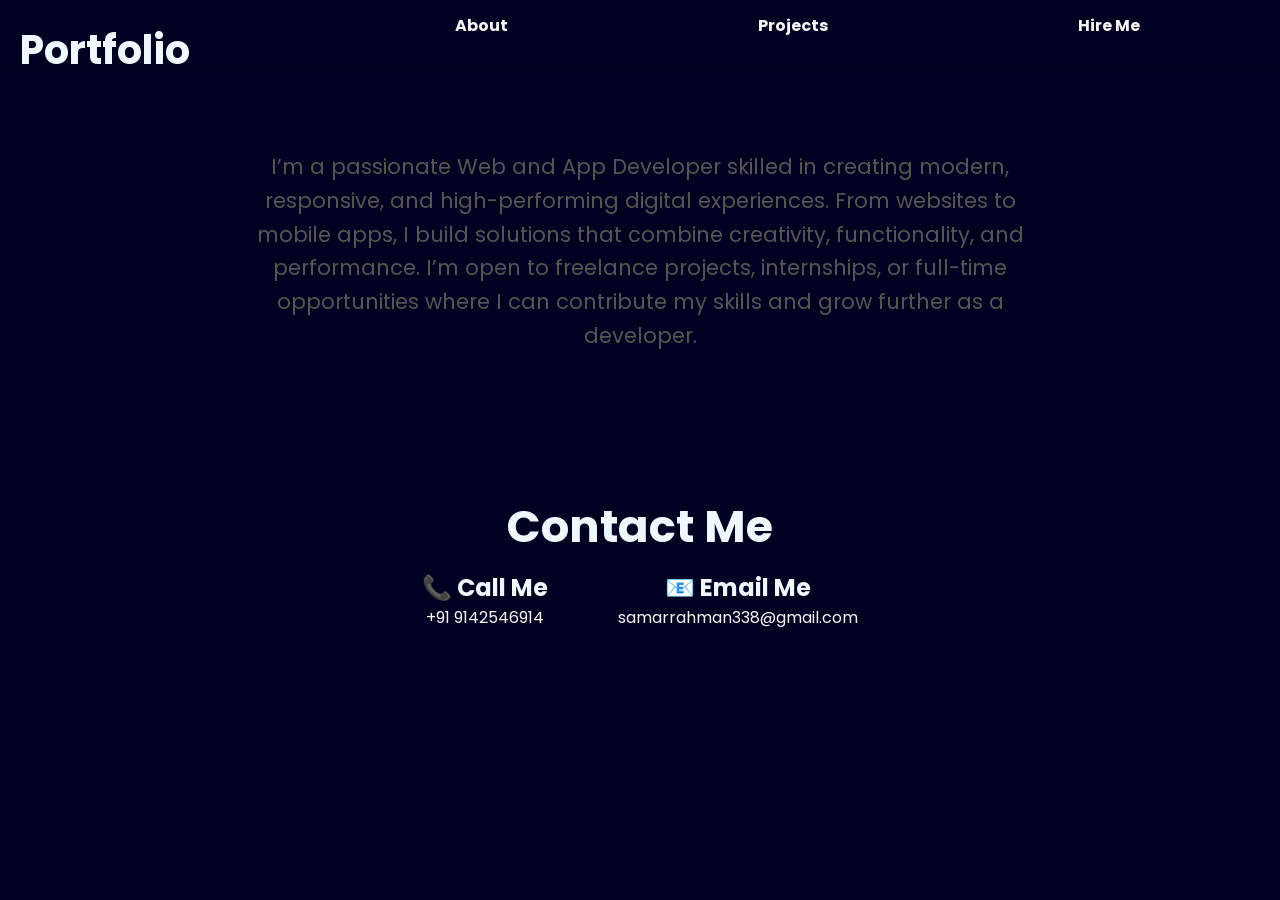
<file: protofolio/html/contact.html>
<!DOCTYPE html>
<html lang="en">
<head>
    <meta charset="UTF-8">
    <meta name="viewport" content="width=device-width, initial-scale=1.0">
    <title>contact</title>
    <link rel="stylesheet" href="../css/protofolio.css">
    <link rel="preconnect" href="https://fonts.googleapis.com">
<link rel="preconnect" href="https://fonts.gstatic.com" crossorigin>
<link href="https://fonts.googleapis.com/css2?family=Oswald&family=Poppins:ital,wght@0,100;0,200;0,300;0,400;0,500;0,600;0,700;0,800;0,900;1,100;1,200;1,300;1,400;1,500;1,600;1,700;1,800;1,900&family=Righteous&display=swap" rel="stylesheet">
<link rel="stylesheet" href="https://cdnjs.cloudflare.com/ajax/libs/font-awesome/6.7.2/css/all.min.css">

    
</head>
<header>
  <nav>
           <ul class="sidebar">
              <li onclick="hidebar()"><i class="fa-solid fa-xmark"></i></li>
               <li><a href="index.html">About</a></li>
                <li><a href="project.html">Projects</a></li>
                <li><a href="contact.html">Hire Me</a></li>

            </ul>
            <ul>
              <li class="titlep"><span> Portfolio</span></li>
               <li class="hideOnMobile"><a href="index.html">About</a></li>
               <li class="hideOnMobile"><a href="project.html">Projects</a></li>
                <li class="hideOnMobile"><a href="contact.html">Hire Me</a></li>
                <li onclick="showbar()" class="menu-button"> <i class="fa-solid fa-bars"></i></li>

            </ul>
    </nav>
</header>
<body>
  <div class="hire"><p>I’m a passionate Web and App Developer skilled in creating modern, responsive, and high-performing digital experiences. From websites to mobile apps, I build solutions that combine creativity, functionality, and performance. I’m open to freelance projects, internships, or full-time opportunities where I can contribute my skills and grow further as a developer.</p></div>
    <!-- Contact Section -->
     <section class="contact-section">
    <div class="container">
      <h1>Contact Me</h1>
      
      <div class="contact-cards">
        <div class="card">
          <h2>📞 Call Me</h2>
          <a href="tel:+9142546914">+91 9142546914</a>
        </div>
        <div class="card">
          <h2>📧 Email Me</h2>
          <a href="mailto:samarrahman338@gmail.com">samarrahman338@gmail.com</a>
        </div>
        
      </div>
    </div>
  </section>
  <script src="../js/portfolio.js"></script>
</body>
</html>
</file>
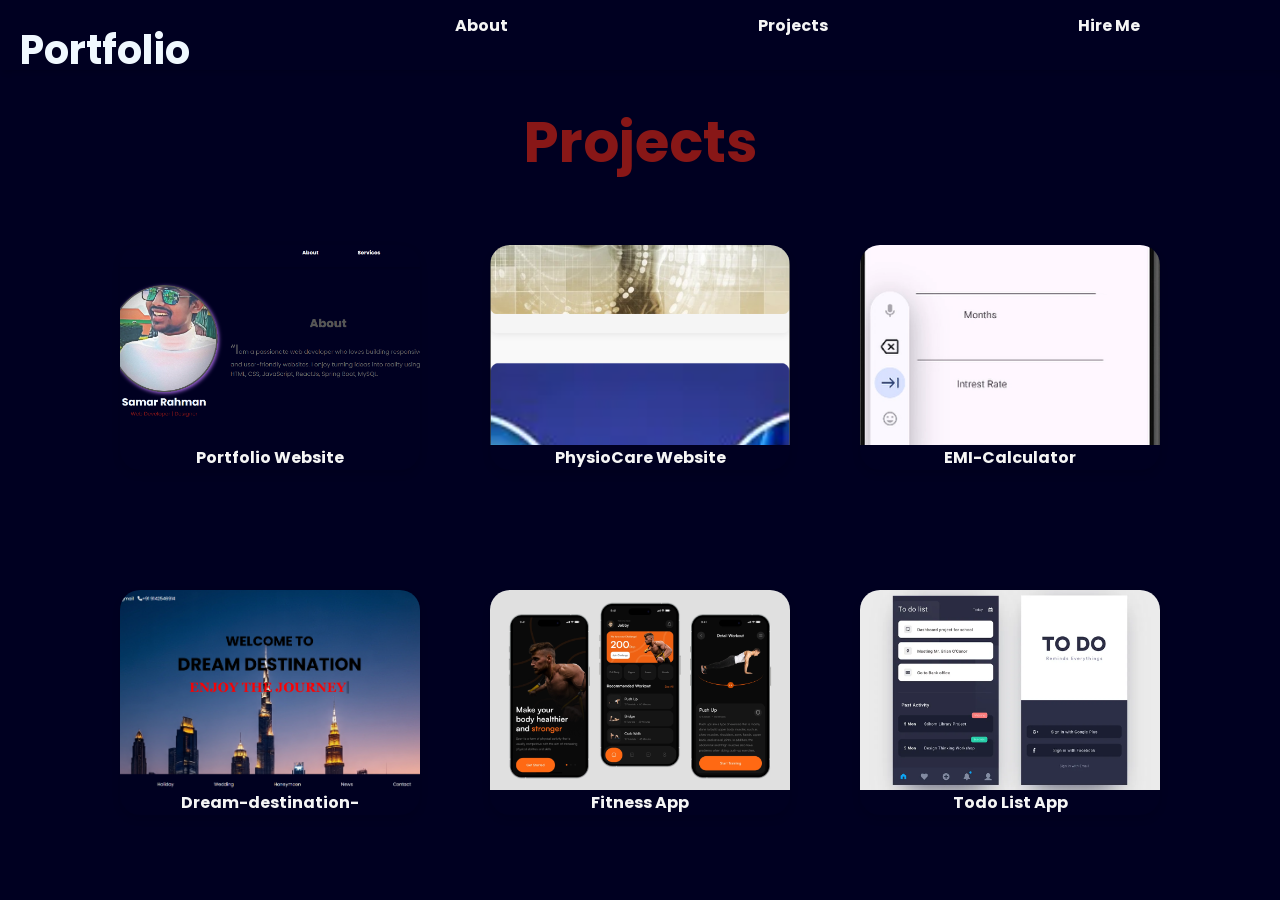
<file: protofolio/html/project.html>
<!DOCTYPE html>
<html lang="en">
<head>
    <meta charset="UTF-8">
    <meta name="viewport" content="width=device-width, initial-scale=1.0">
    <title>project</title>
    <link rel="preconnect" href="https://fonts.googleapis.com">
<link rel="preconnect" href="https://fonts.gstatic.com" crossorigin>
<link href="https://fonts.googleapis.com/css2?family=Oswald&family=Poppins:ital,wght@0,100;0,200;0,300;0,400;0,500;0,600;0,700;0,800;0,900;1,100;1,200;1,300;1,400;1,500;1,600;1,700;1,800;1,900&family=Righteous&display=swap" rel="stylesheet">
<link rel="stylesheet" href="https://cdnjs.cloudflare.com/ajax/libs/font-awesome/6.7.2/css/all.min.css">
    <link rel="stylesheet" href="../css/protofolio.css">
</head>
<body>
    <nav>
           <ul class="sidebar">
              <li onclick="hidebar()"><i class="fa-solid fa-xmark"></i></li>
               <li><a href="index.html">About</a></li>
                <li><a href="project.html">Projects</a></li>
                <li><a href="contact.html">Hire Me</a></li>

            </ul>
            <ul>
              <li class="titlep"><span> Portfolio</span></li>
               <li class="hideOnMobile"><a href="index.html">About</a></li>
                <li class="hideOnMobile"><a href="project.html">Projects</a></li>
                <li class="hideOnMobile"><a href="contact.html">Hire Me</a></li>
                <li onclick="showbar()" class="menu-button"> <i class="fa-solid fa-bars"></i></li>

            </ul>
    </nav>
   </header> 
   <section class="Projects">
  <div class="projecte">
    <h1 class="technologyh">Projects</h1>
  </div>
    <div class="project-container">
      <div class="card1">
        <a href="protofolio.html" >
        <img src="../assests/port.png" alt="project1" height="200px" width="200px">
        <h4>Portfolio Website</h4></a>
      </div>
      
      <div class="card1">
        <a href="https://samarrahman.github.io/alif-physiocare/index.html" target="_blank">
        <img src="../assests/physiocare.png" alt="project2" height="200px" width="200px">
        <h4>PhysioCare Website</h4></a>
      </div>
      <div class="card1">
        <a href="https://github.com/SamarRahman/EMI-Calculator" target="_blank">
          <img src="../assests/emi.png" alt="EMI calculator" height="200px" width="200px">
            <h4>EMI-Calculator</h4></a>
      </div>
       <div class="card1">
        <a href="https://github.com/SamarRahman/Dream-destination-" target="_blank">
          <img src="../assests/dreamdest.png" alt="Dream-destination-" height="200px" width="200px">
            <h4>Dream-destination-</h4>
        </a>
       </div>
      <div class="card1"><a href="#">
        <img src="../assests/fitness.png" alt="project3" height="200px" width="200px">
        <h4>Fitness App</h4></a>
      </div>
      <div class="card1"><a href="#">
        <img src="../assests/todo.webp" alt="project4" height="200px" width="200px">
        <h4>Todo List App</h4></a>
      </div>
    </div>
</section> 
<script src="../js/portfolio.js"></script>
<footer>
    
</footer>   
</body>
</html>
</file>
<file: protofolio/css/protofolio.css>
*{
        margin: 0;
        padding: 0;
    }
    body{
       background-color: #000021;
       color: aliceblue;
       font-family: 'poppins',sans-serif;
    }
    nav{
        background-color: transparent;
      box-shadow: 3px 3px 5px rgba(0,0,0,0.1);
    }
    nav ul{
        display: flex;
        list-style: none;
        justify-content: flex-end;
        gap: 100px;
        width: 100%;
        align-items: center;
        
    }
    nav li{
        height: 50px;
       
    }
    nav a{
        height: 30px;
      padding: 0 10px;
      text-decoration: none;
      display: flex;
      align-items: center;
      color: whitesmoke;
      font-weight: bold;
      margin-right: 130px;
     
    }
    nav a:hover{
      color: rgb(136, 23, 23);
      transition: all 0.3s ease;
    }
    nav li:first-child{
       margin-right: auto;   
      margin-top: 20px;
      margin-left: 20px;
      font-size: 2.5rem;
      font-weight: bolder;
    }
    
    .sidebar{
      position: fixed;
      top: 0;
      right: 0;
      height: 100vh;
      width: 250px;
      z-index: 999;
      background-color: #000021;
      color: whitesmoke;
      backdrop-filter: blur(5px);
      box-shadow: -10px 0 15px rgba(0,0,0,0.1);
      display: none;
      flex-direction: column;
      align-items: flex-start;
      justify-content: flex-start;
    }
    .sidebar li{
      width: 100%;
    }
    .sidebar a{
      width: 100%;
    }
    .menu-button{
      display: none;
    }
    @media(max-width: 880px){
        .hideOnMobile{
            display: none;
        }
         .menu-button{
      display: flex;
      height: 20px;
      
    
    }
    .titlep{
        font-size: 1rem;
    }
    nav ul{
        gap: 10px;
    }
    nav li{
      height: 50px;
    }
    nav a{
      height: 100%;
      padding: 0 30px;
      text-decoration: none;
      display: flex;
      align-items: center;
      color: black;
      font-weight: bold;
    }
    .sidebar li:first-child{
      margin-right: auto; 
      padding: 0 10px 40px 0;
      font-size: 20px;
      background-color: transparent;
      width: 100px;
      height: 50px;
      border-radius: 10px;
    }
      
    }
    @media (max-width: 440px) {
      .sidebar {
        width: 100%;
      }
      .menu-button{
      display: flex;
      height: 15px;
      font-size: 20px;
      padding-right: 10px;
    }
    .titlep{
      font-size: 1rem;
    }
    nav ul{
        gap: 10px;
    }
    nav li{
      height: 50px;
    }
    nav a{
      height: 100%;
      padding: 0 30px;
      text-decoration: none;
      display: flex;
      align-items: center;
      color: whitesmoke;
      font-weight: bold;
    }
    .hideOnMobile{
        display: none;
    }
    
    }
/* About Section */
.about-container {
  display: flex;
  flex-direction: row;
  max-width: 1200px;
  margin: 0 auto;
  gap: 40px;
  align-items: center;
  justify-content: center;
  flex-wrap: wrap;
  margin-top: 50px;
}
.profile-image img {
   width: 320px;
  height: 320px;
  border-radius: 50%;
  border: 4px solid #555;
  object-fit: cover;
  box-shadow: 4px 4px 12px rgb(170, 107, 228);
}
.name{
  font-size: 1.5rem;
  font-weight: 800;
  color: whitesmoke;
  margin-left: 5px;
  text-shadow: reg(136, 23, 23);
}
.socal{
  font-size: 2rem;
  gap: 50px;
  margin-left: 35%;
  
}
#element{
    color: rgb(136, 23, 23);
    font-size: 1.4rem;
    margin-left: 5px;
}
.about-content {
  max-width: 600px;
  text-align: left;
  color: #555;
  margin-left: 4px;
}
.about-content h2 {
  font-size: 36px;
  font-weight: 800;
  margin-bottom: 20px;
  text-align: center;
}
.about-content p {
  font-size: 18px;
  line-height: 1.6;
  color: #666;
  margin-bottom: 30px;
}
.b{
    font-size: 2.5rem;
}

.technologyh{
    text-align: center;
    align-items: center;
    font-size: 3.5rem;
    color: rgb(136, 23, 23);
    margin-top: 30px;
}
.technology{
    display: flex;
    justify-content: center;
    align-items: center;
    gap: 50px;
    flex-wrap: wrap;
    margin-top: 5%;
    text-align: center;
}
.card img{
    border-radius: 50%;
    filter: grayscale(100%);
    transition: filter 0.3s ease;
}
.card img:hover{
    filter: grayscale(0%);  
}
.active{
    transform: scale(1.1);
    transition: all 0.3s ease;
    opacity: 0.8;
}

.card1{
  margin-top: 50px;
  border-radius: 20px;
  box-shadow: 0 4px 8px rgba(0, 0, 0, 0.1);
  overflow: hidden;
  transition: transform 0.3s ease;
}
.project-container{
      display: flex;
    justify-content: center;
    align-items: center;
    gap: 70px;
    flex-wrap: wrap;
    text-align: center;
}
a{
    text-decoration: none;
    color: whitesmoke;
}
.card1 img{
    width: 300px;
    height: 200px;
    object-fit: cover;
    transition: transform 0.3s ease;
    transform-origin: center;
  display: block;
  }
.card1:hover img{
    transform: scale(1.18);
}
/* Contact Section */
.contact-section {
  padding: 60px 20px;
  text-align: center;
  background: transparent;
  margin-top: 2%;
  gap: 50px;
}
.hire{
  max-width: 800px;
  margin: 80px auto;
  font-size: 1.2rem;
  color: #555;
  line-height: 1.6;
  text-align: center;
}
.container {
  max-width: 1000px;
  margin: auto;
}

h1 {
  font-size: 2.8em;
  margin-bottom: 10px;
  
}

p {
  font-size: 1.1em;
  margin-bottom: 30px;
}

.contact-cards {
  display: flex;
  flex-wrap: wrap;
  gap: 70px;
  justify-content: center;
}
.contact-cards a:hover{
  color: rgb(136, 22, 26);
}
.card3 {
  background-color: #fff;
  padding: 30px;
  border-radius: 12px;
  box-shadow: 0 8px 16px rgba(0,0,0,0.1);
  width: 300px;
  transition: transform 0.3s ease;
}

.card3:hover {
  transform: translateY(-5px);
}

.card3 h2 {
  font-size: 1.5em;
  margin-bottom: 10px;
  color: #004d40;
}

.card3 a {
  font-size: 1.1em;
  color: #555;
  word-wrap: break-word;
  text-decoration: none;
  color: black;
}

/* education background */

@import url('https://fonts.googleapis.com/css2?family=Space+Grotesk:wght@500;600;700&family=IBM+Plex+Mono:wght@400;500&display=swap');

  :root{
    --ink: #0F1524;
    --ink-soft: #1A2236;
    --paper: #EDEDE3;
    --paper-dim: #B9BDC7;
    --amber: #E8A33D;
    --line: #2C3654;
  }

  .education{
    margin-top: 120px;
    width: 100%;
    /* border: 2px solid white; */
  }
  
  .edu-section {
    /* border: 2px solid red; */
    justify-self: center;
    /* width: 100%; */
    max-width: 720px;
  }

  .edu-section__label {
    font-family: 'IBM Plex Mono', monospace;
    font-size: 13px;
    color: var(--amber);
    letter-spacing: 0.02em;
    margin: 0 0 8px;
  }

  .edu-section__heading {
    font-size: clamp(28px, 4vw, 36px);
    font-weight: 700;
    margin: 0 0 40px;
    line-height: 1.15;
  }

  .timeline {
    position: relative;
    list-style: none;
    margin: 0;
    padding: 0;
  }

  .timeline::before {
    content: "";
    position: absolute;
    left: 7px;
    top: 8px;
    bottom: 8px;
    width: 1px;
    background: var(--line);
  }

  .timeline-item {
    position: relative;
    padding: 0 0 40px 40px;
  }

  .timeline-item:last-child {
    padding-bottom: 0;
  }

  .timeline-item::before {
    content: "";
    position: absolute;
    left: 0;
    top: 6px;
    width: 15px;
    height: 15px;
    border-radius: 50%;
    background: var(--ink);
    border: 2px solid var(--amber);
  }

  .timeline-item.is-cert::before {
    background: var(--amber);
    border-color: var(--amber);
  }

  .item-meta {
    font-family: 'IBM Plex Mono', monospace;
    font-size: 13px;
    color: var(--paper-dim);
    margin: 0 0 6px;
  }

  .item-title {
    font-size: 19px;
    font-weight: 600;
    margin: 0 0 4px;
    color: var(--paper);
  }

  .item-org {
    font-size: 15px;
    color: var(--paper-dim);
    margin: 0 0 10px;
  }

  .item-detail {
    font-size: 14px;
    line-height: 1.6;
    color: var(--paper-dim);
    margin: 0;
  }

  .item-tags {
    display: flex;
    flex-wrap: wrap;
    gap: 8px;
    margin-top: 12px;
  }

  .item-tag {
    font-family: 'IBM Plex Mono', monospace;
    font-size: 12px;
    color: var(--amber);
    border: 1px solid var(--line);
    padding: 3px 9px;
    border-radius: 3px;
  }

  @media (max-width: 480px) {
    body { padding: 40px 16px; }
    .timeline-item { padding-left: 32px; }
  }
footer{
  margin-top: 60px;
}
</file>
